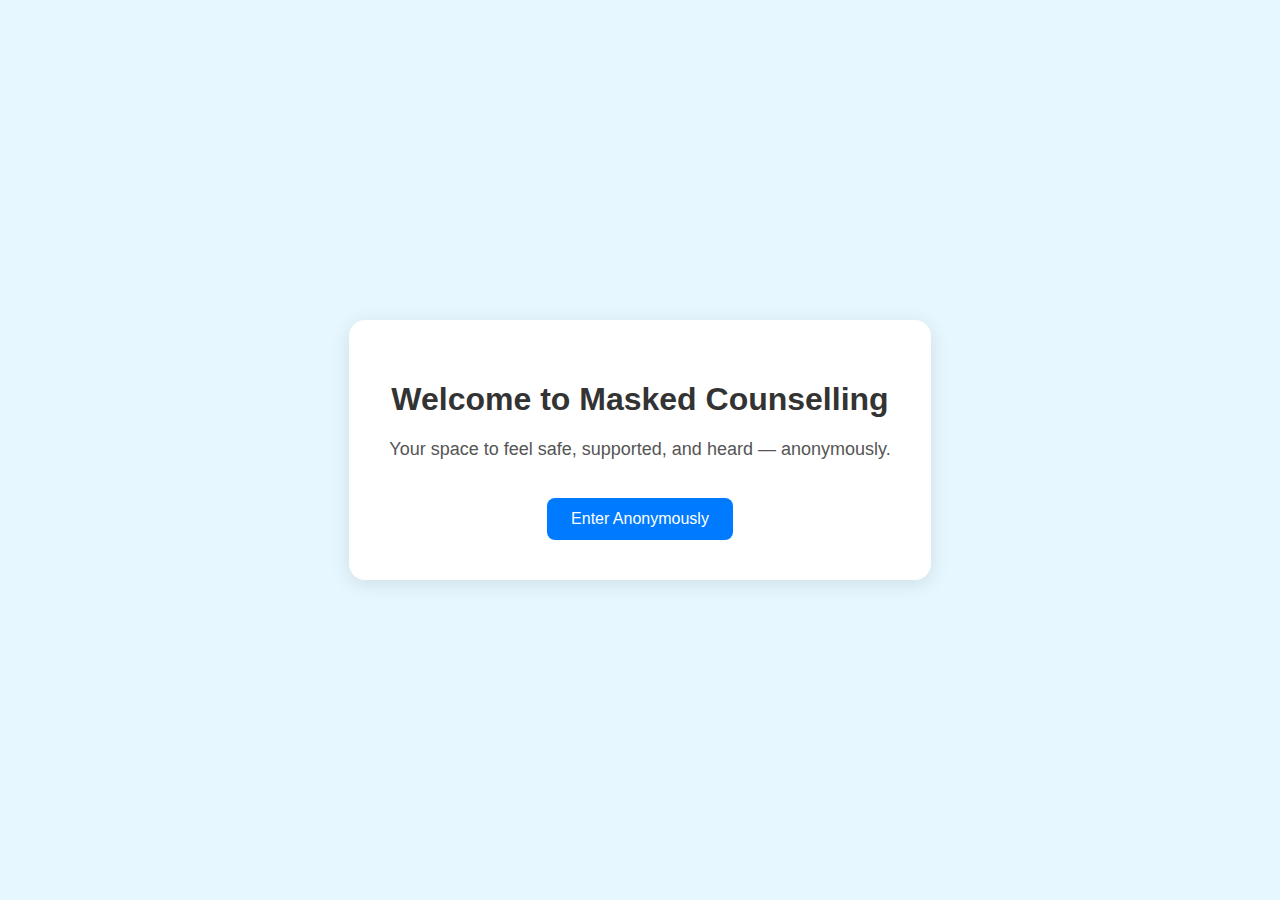
<file: index.html>
<!DOCTYPE html>
<html lang="en">
<head>
  <meta charset="UTF-8" />
  <meta name="viewport" content="width=device-width, initial-scale=1.0"/>
  <title>Masked Counselling</title>
  <link rel="stylesheet" href="styles.css">
</head>
<body>
  <div class="container">
    <h1>Welcome to Masked Counselling</h1>
    <p>Your space to feel safe, supported, and heard — anonymously.</p>
    <button onclick="goToDashboard()">Enter Anonymously</button>
  </div>

  <script>
    function goToDashboard() {
      window.location.href = "dashboard.html";
    }
  </script>
</body>
</html>
</file>
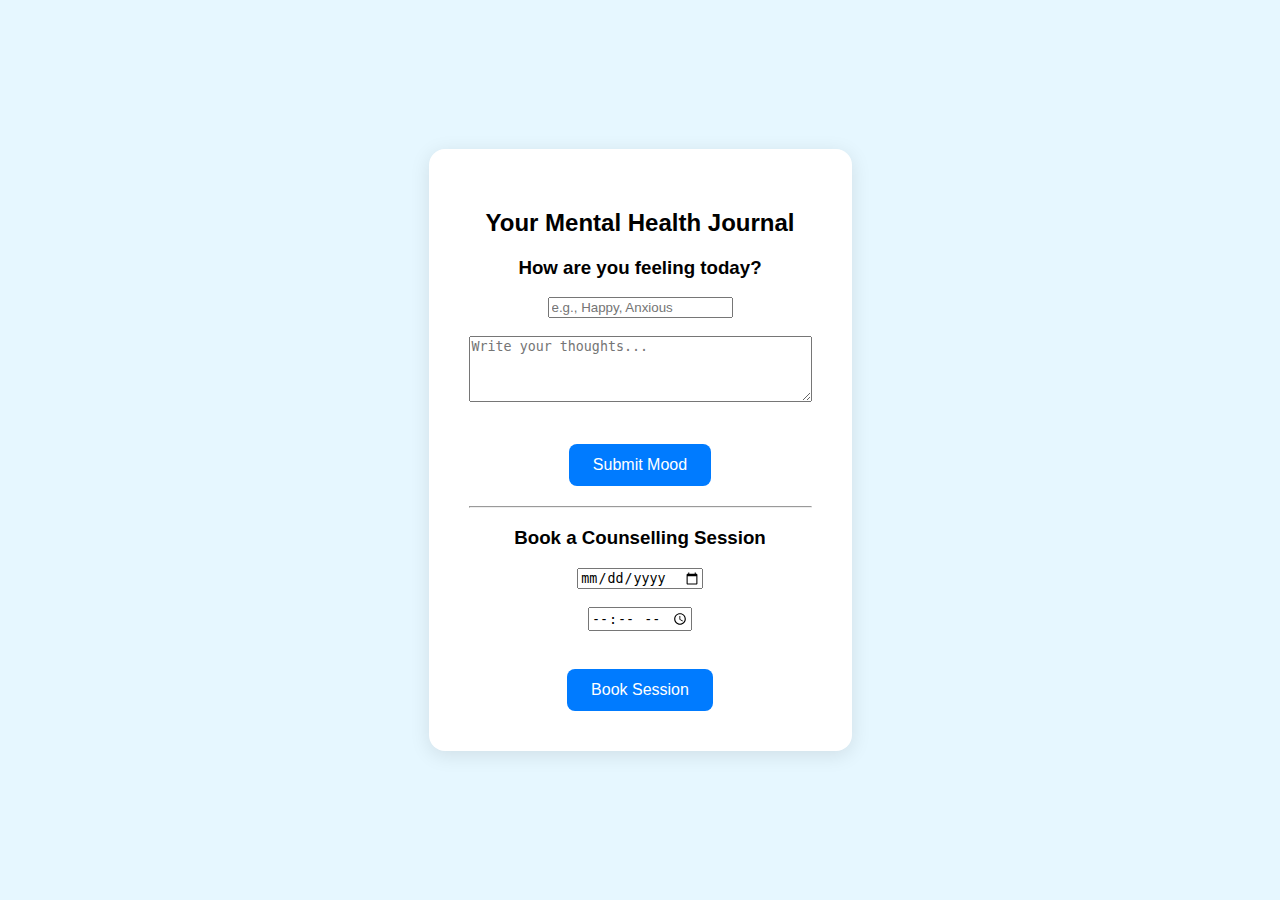
<file: dashboard.html>
<!DOCTYPE html>
<html lang="en">
<head>
  <meta charset="UTF-8">
  <title>Mental Wellness Dashboard</title>
  <link rel="stylesheet" href="styles.css">
</head>
<body>
  <div class="container">
    <h2>Your Mental Health Journal</h2>

    <!-- Mood Tracking Form -->
    <form id="moodForm">
      <h3>How are you feeling today?</h3>
      <input type="text" name="mood" placeholder="e.g., Happy, Anxious" required><br><br>
      <textarea name="journal" rows="4" cols="40" placeholder="Write your thoughts..."></textarea><br><br>
      <button type="submit">Submit Mood</button>
    </form>

    <!-- 🔽 This section displays the result after submission -->
    <div id="result" style="margin-top: 20px;"></div>

    <hr>

    <!-- Session Booking Form -->
    <form id="sessionForm">
      <h3>Book a Counselling Session</h3>
      <input type="date" name="date" required><br><br>
      <input type="time" name="time" required><br><br>
      <button type="submit">Book Session</button>
    </form>
  </div>

  <script>
  const API_URL = "http://localhost:5135";

  document.getElementById("moodForm").addEventListener("submit", async function(e) {
    e.preventDefault();
    const data = new FormData(this);

    try {
      const response = await fetch(`${API_URL}/api/mood`, {
        method: "POST",
        headers: {
          "Content-Type": "application/json"
        },
        body: JSON.stringify({
          mood: data.get("mood"),
          journal: data.get("journal")
        })
      });

      const result = await response.json();

      document.getElementById("result").innerHTML = `
        <h4>Your last submitted mood:</h4>
        <p><strong>Mood:</strong> ${result.entry.mood}</p>
        <p><strong>Journal:</strong> ${result.entry.journal}</p>
      `;
    } catch (err) {
      console.error("Submission failed:", err);
      document.getElementById("result").innerHTML = `<p style="color:red;">Error submitting mood</p>`;
    }

    this.reset();
  });
</script>

</body>
</html>
</file>
<file: styles.css>
body {
  font-family: 'Segoe UI', sans-serif;
  background-color: #e6f7ff; /* Light blue */
  display: flex;
  justify-content: center;
  align-items: center;
  height: 100vh;
  margin: 0;
}

.container {
  text-align: center;
  background: white;
  padding: 40px;
  border-radius: 16px;
  box-shadow: 0 4px 20px rgba(0,0,0,0.1);
}

h1 {
  color: #333;
}

p {
  font-size: 18px;
  color: #555;
}

button {
  padding: 12px 24px;
  font-size: 16px;
  background-color: #007bff;
  color: white;
  border: none;
  border-radius: 8px;
  cursor: pointer;
  margin-top: 20px;
}

button:hover {
  background-color: #0056b3;
}
</file>
